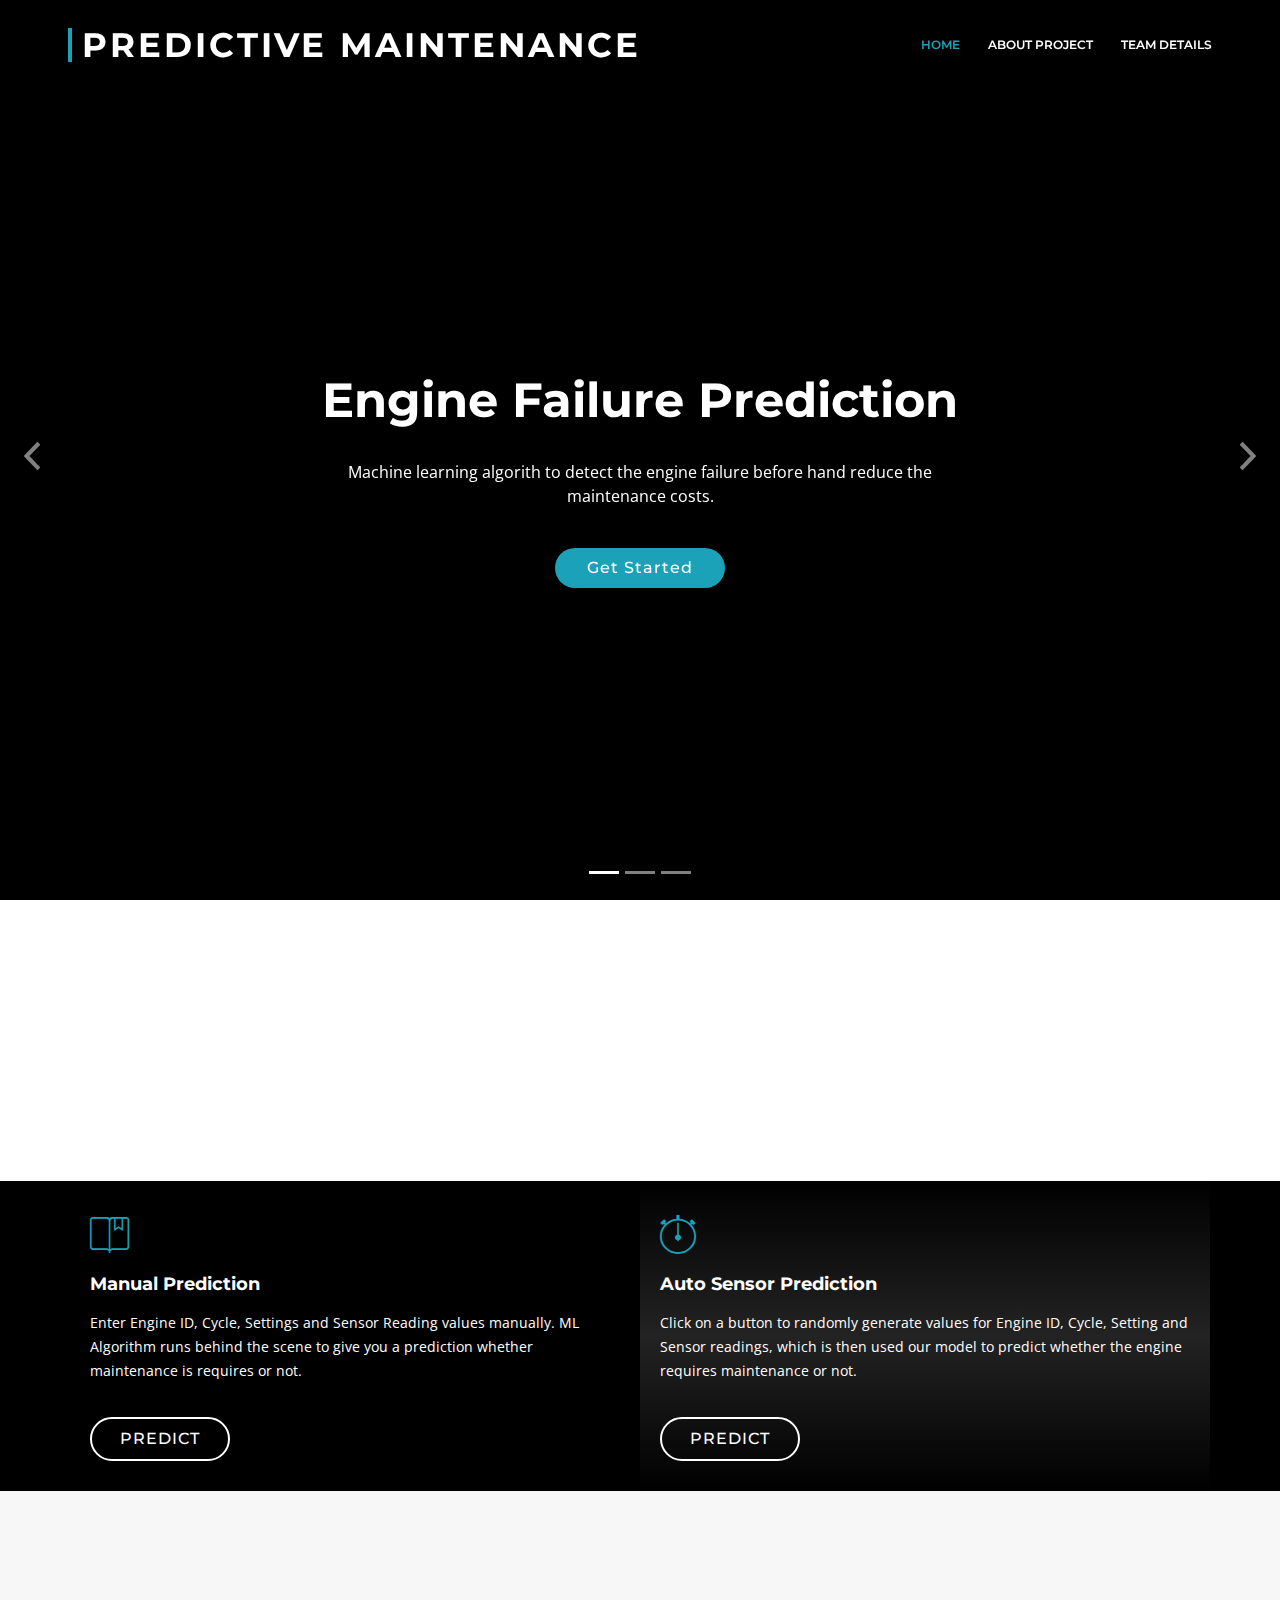
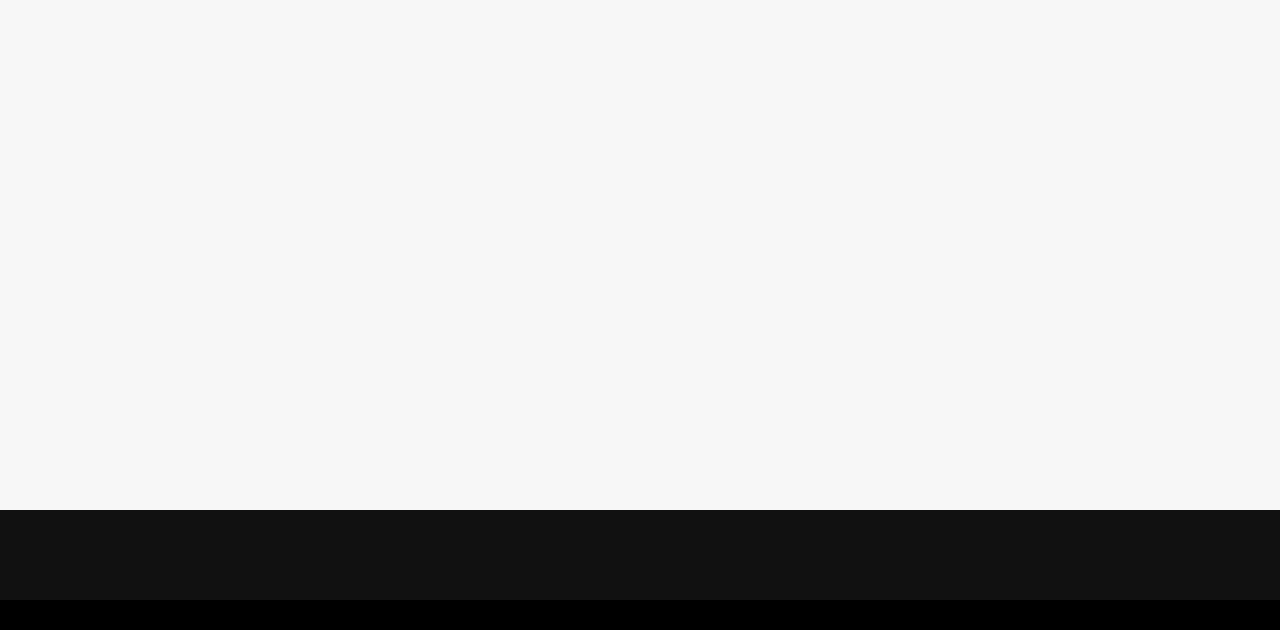
<file: Flask/index.html>
<!DOCTYPE html>
<html lang="en">

<head>
  <meta charset="utf-8">
  <meta content="width=device-width, initial-scale=1.0" name="viewport">

  <title>Engine Prediction</title>
  <meta content="" name="description">
  <meta content="" name="keywords">

  <!-- Favicons -->
  <link href="assets/img/favicon.png" rel="icon">
  <link href="assets/img/apple-touch-icon.png" rel="apple-touch-icon">

  <!-- Google Fonts -->
  <link href="https://fonts.googleapis.com/css?family=Open+Sans:300,300i,400,400i,700,700i|Montserrat:300,400,500,700" rel="stylesheet">

  <!-- Vendor CSS Files -->
  <link href="assets/vendor/bootstrap/css/bootstrap.min.css" rel="stylesheet">
  <link href="assets/vendor/icofont/icofont.min.css" rel="stylesheet">
  <link href="assets/vendor/font-awesome/css/font-awesome.min.css" rel="stylesheet">
  <link href="assets/vendor/ionicons/css/ionicons.min.css" rel="stylesheet">
  <link href="assets/vendor/animate.css/animate.min.css" rel="stylesheet">
  <link href="assets/vendor/venobox/venobox.css" rel="stylesheet">
  <link href="assets/vendor/owl.carousel/assets/owl.carousel.min.css" rel="stylesheet">
  <link href="assets/vendor/aos/aos.css" rel="stylesheet">

  <!-- Template Main CSS File -->
  <link href="assets/css/style.css" rel="stylesheet">

  <!-- =======================================================
  * Template Name: BizPage - v3.1.0
  * Template URL: https://bootstrapmade.com/bizpage-bootstrap-business-template/
  * Author: BootstrapMade.com
  * License: https://bootstrapmade.com/license/
  ======================================================== -->
</head>

<body>

  <!-- ======= Header ======= -->
  <header id="header" class="fixed-top header-transparent">
    <div class="container-fluid">

      <div class="row justify-content-center">
        <div class="col-xl-11 d-flex align-items-center">
          <h1 class="logo mr-auto"><a href="index.html">PREDICTIVE MAINTENANCE</a></h1>
          <!-- Uncomment below if you prefer to use an image logo -->
          <!-- <a href="index.html" class="logo mr-auto"><img src="assets/img/logo.png" alt="" class="img-fluid"></a>-->

          <nav class="nav-menu d-none d-lg-block">
            <ul>
              <li class="active"><a href="index.html">Home</a></li>
              <li><a href="#about">About Project</a></li>
              <li><a href="#contact">Team Details</a></li>

            </ul>
          </nav><!-- .nav-menu -->
        </div>
      </div>

    </div>
  </header><!-- End Header -->

  <!-- ======= Intro Section ======= -->
  <section id="intro">
    <div class="intro-container">
      <div id="introCarousel" class="carousel  slide carousel-fade" data-ride="carousel">

        <ol class="carousel-indicators"></ol>

        <div class="carousel-inner" role="listbox">

          <div class="carousel-item active" style="background-image: url('https://i.pinimg.com/originals/15/d3/34/15d334d574ef0475935be6ed25c0eee6.jpg')">
            <div class="carousel-container">
              <div class="container">
                <h2 class="animate__animated animate__fadeInDown">Engine Failure Prediction</h2>
                <p class="animate__animated animate__fadeInUp">Machine learning algorith to detect the engine failure before hand reduce the maintenance costs.</p>
                <a href="#featured-services" class="btn-get-started scrollto animate__animated animate__fadeInUp">Get Started</a>
              </div>
            </div>
          </div>

          <div class="carousel-item" style="background-image: url('https://wallpaperaccess.com/full/1426870.png')">
            <div class="carousel-container">
              <div class="container">
                <h2 class="animate__animated animate__fadeInDown">Machine Learning Model</h2>
                <p class="animate__animated animate__fadeInUp">Machine Learning algorithms are used in order to predict the Engine Failure take early steps for prevention of complete failure.</p>
                <a href="#featured-services" class="btn-get-started scrollto animate__animated animate__fadeInUp">Get Started</a>
              </div>
            </div>
          </div>

          <div class="carousel-item" style="background-image: url('https://images.unsplash.com/photo-1485796826113-174aa68fd81b?ixid=MnwxMjA3fDB8MHxzZWFyY2h8Mnx8bWFjaGluZSUyMGxlYXJuaW5nfGVufDB8fDB8fA%3D%3D&ixlib=rb-1.2.1&w=1000&q=80')">
            <div class="carousel-container">
              <div class="container">
                <h2 class="animate__animated animate__fadeInDown">Sensing the engine conditions</h2>
                <p class="animate__animated animate__fadeInUp">Various sensors are used for capturing the data from the engine along with the expert knowledge for predictions.</p>
                <a href="#featured-services" class="btn-get-started scrollto animate__animated animate__fadeInUp">Get Started</a>
              </div>
            </div>
          </div>

          
        </div>

        <a class="carousel-control-prev" href="#introCarousel" role="button" data-slide="prev">
          <span class="carousel-control-prev-icon ion-chevron-left" aria-hidden="true"></span>
          <span class="sr-only">Previous</span>
        </a>

        <a class="carousel-control-next" href="#introCarousel" role="button" data-slide="next">
          <span class="carousel-control-next-icon ion-chevron-right" aria-hidden="true"></span>
          <span class="sr-only">Next</span>
        </a>

      </div>
    </div>
  </section><!-- End Intro Section -->

  <main id="main">

    

    <!-- ======= About Us Section ======= -->
    <section id="about">
      <div class="container" data-aos="fade-up">

        <header class="section-header">
          <h3>What is PREDICTIVE MAINTENANCE</h3>
          <p>Predictive maintenance refers to the use of data-driven, proactive maintenance methods that are designed to analyze the 
            condition of equipment and help predict when maintenance should be performed.</p>
        </header>

      </div>
    </section><!-- End About Us Section -->

<!-- ======= Featured Services Section Section ======= -->
    <section id="featured-services">
      <div class="container">
        <div class="row">

          <div class="col-lg-6 box">
            <i class="ion-ios-bookmarks-outline"></i>
            <h4 class="title"><a href="#intro"><b>Manual Prediction</b></a></h4>
            <p class="description">Enter Engine ID, Cycle, Settings and Sensor Reading values manually. ML Algorithm runs behind the scene to give you
              a prediction whether maintenance is requires or not. </p><br>
			<a class="cta-btn" href="http://localhost:5000/m_predict">Predict</a>
          </div>

          <div class="col-lg-6 box box-bg">
            <i class="ion-ios-stopwatch-outline"></i>
            <h4 class="title"><a href="#intro"><b>Auto Sensor Prediction</b></a></h4>
            <p class="description">Click on a button to randomly generate values for Engine ID, Cycle, Setting and Sensor readings, which is then used
              our model to predict whether the engine requires maintenance or not.
            </p><br>
			<a class="cta-btn" href="http://localhost:5000/s_predict">Predict</a>
          </div>

          

        </div>
      </div>
    </section><!-- End Featured Services Section -->
 


   
    <!-- ======= Contact Section ======= -->
    <section id="contact" class="section-bg">
      <div class="container" data-aos="fade-up">

        <div class="section-header">
          <h3>OUR TEAM</h3>

        </div>

        <div class="row contact-info">

          <div class="col-md-4">
            <div class="contact-email">
              <i class="ion-ios-person-outline"></i>
              <h3>Chandru S</h3>
              <p>Contact Number: +91 97418 95695</p>
            </div>
          </div>

          <div class="col-md-4">
            <div class="contact-email">
              <i class="ion-ios-person-outline"></i>
              <h3>Priyanshu Prasad</h3>
              <p>Contact Number: +91 91066 46541</p>
            </div>
          </div>


          <div class="col-md-4">
            <div class="contact-email">
              <i class="ion-ios-person-outline"></i>
              <h3>Saksham Rathi</h3>
              <p>Contact Number : +91 86520 74510</p>
            </div>
          </div>

          <div class="col-md-4">
            <div class="contact-email">
              <i class="ion-ios-person-outline"></i>
              <h3>Priyanshu Bhattacharya</h3>
              <p>Contact Number : +91 773839 35331</p>
            </div>
          </div>

        </div>

        

      </div>
    </section><!-- End Contact Section -->

  </main><!-- End #main -->

  <!-- ======= Footer ======= -->
  <footer id="footer">
    <div class="footer-top">
     

            
    </div>
  </footer><!-- End Footer -->

  <a href="#" class="back-to-top"><i class="fa fa-chevron-up"></i></a>
  <!-- Uncomment below i you want to use a preloader -->
  <!-- <div id="preloader"></div> -->

  <!-- Vendor JS Files -->
  <script src="assets/vendor/jquery/jquery.min.js"></script>
  <script src="assets/vendor/bootstrap/js/bootstrap.bundle.min.js"></script>
  <script src="assets/vendor/jquery.easing/jquery.easing.min.js"></script>
  <script src="assets/vendor/php-email-form/validate.js"></script>
  <script src="assets/vendor/waypoints/jquery.waypoints.min.js"></script>
  <script src="assets/vendor/counterup/counterup.min.js"></script>
  <script src="assets/vendor/isotope-layout/isotope.pkgd.min.js"></script>
  <script src="assets/vendor/venobox/venobox.min.js"></script>
  <script src="assets/vendor/owl.carousel/owl.carousel.min.js"></script>
  <script src="assets/vendor/aos/aos.js"></script>

  <!-- Template Main JS File -->
  <script src="assets/js/main.js"></script>

</body>

</html>
</file>
<file: Flask/assets/vendor/venobox/venobox.css>
/* ------ venobox.css --------*/
.vbox-overlay *, .vbox-overlay *:before, .vbox-overlay *:after{
    -webkit-backface-visibility: hidden;
    -webkit-box-sizing:border-box;
    -moz-box-sizing:border-box;
    box-sizing:border-box;
}
.vbox-overlay * { 
    -webkit-backface-visibility: visible;
    backface-visibility: visible;
}
.vbox-overlay{
    display: -webkit-flex;
    display: flex;
    -webkit-flex-direction: column;
    flex-direction: column;
    -webkit-justify-content: center;
    justify-content: center;
    -webkit-align-items: center;
    align-items: center;
    position: fixed;
    left: 0;
    top: 0;
    bottom: 0;
    right: 0;
    z-index: 999999;
}

/* ----- navigation ----- */
.vbox-title{
    width: 100%;
    height: 40px;
    float: left;
    text-align: center;
    line-height: 28px;
    font-size: 12px;
    padding: 6px 50px;
    overflow: hidden;
    position: fixed;
    display: none;
    left: 0;
    z-index: 89;
}
.vbox-close{
    cursor: pointer;
    position: fixed;
    top: -1px;
    right: 0;
    width: 50px;
    height: 40px;
    padding: 6px;
    display: block;
    background-position:10px center;
    overflow: hidden;
    font-size: 24px;
    line-height: 1;
    text-align: center;
    z-index: 99;
}
.vbox-left{
    cursor: pointer;
    position: fixed;
    left: 0;
    height: 40px;
    overflow: hidden;
    line-height: 28px;
    font-size: 12px;
    z-index: 99;
    display: flex;
    align-items:center;
}
.vbox-num{
    display: inline-block;
    margin: 6px 0 6px 15px;
}
/* ----- Social share ----- */
.vbox-share{
    line-height: 28px;
    font-size: 12px;
    overflow: hidden;
    position: fixed;
    left: 0;
    z-index: 98;
    display: flex;
    align-items:center;
    justify-content: center;
    width: 100%;
    text-align: center;
}
.vbox-share svg{
    max-height: 28px;
    width: 28px;
    z-index: 10;
    margin-left: 12px;
    margin-top: 6px;
    margin-bottom: 6px;
    vertical-align: middle;
}


/* ----- navigation ARROWS ----- */
.vbox-next, .vbox-prev{
    position: fixed;
    top: 50%;
    margin-top: -15px;
    overflow: hidden;
    cursor: pointer;
    display: block;
    width: 45px;
    height: 45px;
    z-index: 99;
}
.vbox-next span, .vbox-prev span{
    position: relative;
    width: 20px;
    height: 20px;
    border: 2px solid transparent;
    border-top-color: #B6B6B6;
    border-right-color: #B6B6B6;
    text-indent: -100px;
    position: absolute;
    top: 8px;
    display: block;
}
.vbox-prev{
    left: 15px;
}
.vbox-next{
    right: 15px;
}
.vbox-prev span{
    left: 10px;
    -ms-transform: rotate(-135deg);
    -webkit-transform: rotate(-135deg);
    transform: rotate(-135deg);
}
.vbox-next span{
    -ms-transform: rotate(45deg);
    -webkit-transform: rotate(45deg);
    transform: rotate(45deg);
    right: 10px;
}
/* ------- inline window ------ */
.vbox-inline{
    width: 420px;
    height: 315px;
    height: 70vh;
    padding: 10px;
    background: #fff;
    margin: 0 auto;
    overflow: auto;
    text-align: left;
}
/* ------- Video & iFrames window ------ */
.venoframe{
    max-width: 100%;
    width: 100%;
    border: none;
    width: 100%;
    height: 260px;
    height: 70vh;
}
.venoframe.vbvid{
    height: 260px;
}
@media (min-width: 768px) {
    .venoframe, .vbox-inline{
        width: 90%;
        height: 360px;
        height: 70vh;
    }
    .venoframe.vbvid{
        width: 640px;
        height: 360px;
    }
}
@media (min-width: 992px) {
    .venoframe, .vbox-inline{
        max-width: 1200px;
        width: 80%;
        height: 540px;
        height: 70vh;
    }
    .venoframe.vbvid{
        width: 960px;
        height: 540px;
    }
}
/* 
Please do NOT edit this part! 
or at least read this note: http://i.imgur.com/7C0ws9e.gif
*/
.vbox-open{
    overflow: hidden;
}
.vbox-container{
    position: absolute;
    left: 0;
    right: 0;
    top: 0;
    bottom: 0;
    overflow-x: hidden;
    overflow-y: scroll;
    overflow-scrolling: touch;
    -webkit-overflow-scrolling: touch;
    z-index: 20;
    max-height: 100%;

}

.vbox-content{
    text-align: center;
    float: left;
    width: 100%;
    position: relative;
    overflow: hidden;
    padding: 20px 4%;
}
.vbox-container img{
    max-width: 100%;
    height: auto;
}
.vbox-figlio{
    box-shadow: 0 0 12px rgba(0,0,0,0.19), 0 6px 6px rgba(0,0,0,0.23);
    max-width: 100%;
    text-align: initial;
}
img.vbox-figlio{
    -webkit-user-select: none;
-khtml-user-select: none;
-moz-user-select: none;
-o-user-select: none;
user-select: none;
}
.vbox-content.swipe-left{
    margin-left: -200px !important;
}
.vbox-content.swipe-right{
    margin-left: 200px !important;
}
.vbox-animated{
    webkit-transition: margin 300ms ease-out;
    transition: margin 300ms ease-out;
}

/* ---------- preloader ----------
 * SPINKIT 
 * http://tobiasahlin.com/spinkit/
-------------------------------- */
.sk-double-bounce,.sk-rotating-plane{width:40px;height:40px;margin:40px auto}.sk-rotating-plane{background-color:#333;-webkit-animation:sk-rotatePlane 1.2s infinite ease-in-out;animation:sk-rotatePlane 1.2s infinite ease-in-out}@-webkit-keyframes sk-rotatePlane{0%{-webkit-transform:perspective(120px) rotateX(0) rotateY(0);transform:perspective(120px) rotateX(0) rotateY(0)}50%{-webkit-transform:perspective(120px) rotateX(-180.1deg) rotateY(0);transform:perspective(120px) rotateX(-180.1deg) rotateY(0)}100%{-webkit-transform:perspective(120px) rotateX(-180deg) rotateY(-179.9deg);transform:perspective(120px) rotateX(-180deg) rotateY(-179.9deg)}}@keyframes sk-rotatePlane{0%{-webkit-transform:perspective(120px) rotateX(0) rotateY(0);transform:perspective(120px) rotateX(0) rotateY(0)}50%{-webkit-transform:perspective(120px) rotateX(-180.1deg) rotateY(0);transform:perspective(120px) rotateX(-180.1deg) rotateY(0)}100%{-webkit-transform:perspective(120px) rotateX(-180deg) rotateY(-179.9deg);transform:perspective(120px) rotateX(-180deg) rotateY(-179.9deg)}}.sk-double-bounce{position:relative}.sk-double-bounce .sk-child{width:100%;height:100%;border-radius:50%;background-color:#333;opacity:.6;position:absolute;top:0;left:0;-webkit-animation:sk-doubleBounce 2s infinite ease-in-out;animation:sk-doubleBounce 2s infinite ease-in-out}.sk-chasing-dots .sk-child,.sk-spinner-pulse,.sk-three-bounce .sk-child{background-color:#333;border-radius:100%}.sk-double-bounce .sk-double-bounce2{-webkit-animation-delay:-1s;animation-delay:-1s}@-webkit-keyframes sk-doubleBounce{0%,100%{-webkit-transform:scale(0);transform:scale(0)}50%{-webkit-transform:scale(1);transform:scale(1)}}@keyframes sk-doubleBounce{0%,100%{-webkit-transform:scale(0);transform:scale(0)}50%{-webkit-transform:scale(1);transform:scale(1)}}.sk-wave{margin:40px auto;width:50px;height:40px;text-align:center;font-size:10px}.sk-wave .sk-rect{background-color:#333;height:100%;width:6px;display:inline-block;-webkit-animation:sk-waveStretchDelay 1.2s infinite ease-in-out;animation:sk-waveStretchDelay 1.2s infinite ease-in-out}.sk-wave .sk-rect1{-webkit-animation-delay:-1.2s;animation-delay:-1.2s}.sk-wave .sk-rect2{-webkit-animation-delay:-1.1s;animation-delay:-1.1s}.sk-wave .sk-rect3{-webkit-animation-delay:-1s;animation-delay:-1s}.sk-wave .sk-rect4{-webkit-animation-delay:-.9s;animation-delay:-.9s}.sk-wave .sk-rect5{-webkit-animation-delay:-.8s;animation-delay:-.8s}@-webkit-keyframes sk-waveStretchDelay{0%,100%,40%{-webkit-transform:scaleY(.4);transform:scaleY(.4)}20%{-webkit-transform:scaleY(1);transform:scaleY(1)}}@keyframes sk-waveStretchDelay{0%,100%,40%{-webkit-transform:scaleY(.4);transform:scaleY(.4)}20%{-webkit-transform:scaleY(1);transform:scaleY(1)}}.sk-wandering-cubes{margin:40px auto;width:40px;height:40px;position:relative}.sk-wandering-cubes .sk-cube{background-color:#333;width:10px;height:10px;position:absolute;top:0;left:0;-webkit-animation:sk-wanderingCube 1.8s ease-in-out -1.8s infinite both;animation:sk-wanderingCube 1.8s ease-in-out -1.8s infinite both}.sk-chasing-dots,.sk-spinner-pulse{width:40px;height:40px;margin:40px auto}.sk-wandering-cubes .sk-cube2{-webkit-animation-delay:-.9s;animation-delay:-.9s}@-webkit-keyframes sk-wanderingCube{0%{-webkit-transform:rotate(0);transform:rotate(0)}25%{-webkit-transform:translateX(30px) rotate(-90deg) scale(.5);transform:translateX(30px) rotate(-90deg) scale(.5)}50%{-webkit-transform:translateX(30px) translateY(30px) rotate(-179deg);transform:translateX(30px) translateY(30px) rotate(-179deg)}50.1%{-webkit-transform:translateX(30px) translateY(30px) rotate(-180deg);transform:translateX(30px) translateY(30px) rotate(-180deg)}75%{-webkit-transform:translateX(0) translateY(30px) rotate(-270deg) scale(.5);transform:translateX(0) translateY(30px) rotate(-270deg) scale(.5)}100%{-webkit-transform:rotate(-360deg);transform:rotate(-360deg)}}@keyframes sk-wanderingCube{0%{-webkit-transform:rotate(0);transform:rotate(0)}25%{-webkit-transform:translateX(30px) rotate(-90deg) scale(.5);transform:translateX(30px) rotate(-90deg) scale(.5)}50%{-webkit-transform:translateX(30px) translateY(30px) rotate(-179deg);transform:translateX(30px) translateY(30px) rotate(-179deg)}50.1%{-webkit-transform:translateX(30px) translateY(30px) rotate(-180deg);transform:translateX(30px) translateY(30px) rotate(-180deg)}75%{-webkit-transform:translateX(0) translateY(30px) rotate(-270deg) scale(.5);transform:translateX(0) translateY(30px) rotate(-270deg) scale(.5)}100%{-webkit-transform:rotate(-360deg);transform:rotate(-360deg)}}.sk-spinner-pulse{-webkit-animation:sk-pulseScaleOut 1s infinite ease-in-out;animation:sk-pulseScaleOut 1s infinite ease-in-out}@-webkit-keyframes sk-pulseScaleOut{0%{-webkit-transform:scale(0);transform:scale(0)}100%{-webkit-transform:scale(1);transform:scale(1);opacity:0}}@keyframes sk-pulseScaleOut{0%{-webkit-transform:scale(0);transform:scale(0)}100%{-webkit-transform:scale(1);transform:scale(1);opacity:0}}.sk-chasing-dots{position:relative;text-align:center;-webkit-animation:sk-chasingDotsRotate 2s infinite linear;animation:sk-chasingDotsRotate 2s infinite linear}.sk-chasing-dots .sk-child{width:60%;height:60%;display:inline-block;position:absolute;top:0;-webkit-animation:sk-chasingDotsBounce 2s infinite ease-in-out;animation:sk-chasingDotsBounce 2s infinite ease-in-out}.sk-chasing-dots .sk-dot2{top:auto;bottom:0;-webkit-animation-delay:-1s;animation-delay:-1s}@-webkit-keyframes sk-chasingDotsRotate{100%{-webkit-transform:rotate(360deg);transform:rotate(360deg)}}@keyframes sk-chasingDotsRotate{100%{-webkit-transform:rotate(360deg);transform:rotate(360deg)}}@-webkit-keyframes sk-chasingDotsBounce{0%,100%{-webkit-transform:scale(0);transform:scale(0)}50%{-webkit-transform:scale(1);transform:scale(1)}}@keyframes sk-chasingDotsBounce{0%,100%{-webkit-transform:scale(0);transform:scale(0)}50%{-webkit-transform:scale(1);transform:scale(1)}}.sk-three-bounce{margin:40px auto;width:80px;text-align:center}.sk-three-bounce .sk-child{width:20px;height:20px;display:inline-block;-webkit-animation:sk-three-bounce 1.4s ease-in-out 0s infinite both;animation:sk-three-bounce 1.4s ease-in-out 0s infinite both}.sk-circle .sk-child:before,.sk-fading-circle .sk-circle:before{display:block;border-radius:100%;content:'';background-color:#333}.sk-three-bounce .sk-bounce1{-webkit-animation-delay:-.32s;animation-delay:-.32s}.sk-three-bounce .sk-bounce2{-webkit-animation-delay:-.16s;animation-delay:-.16s}@-webkit-keyframes sk-three-bounce{0%,100%,80%{-webkit-transform:scale(0);transform:scale(0)}40%{-webkit-transform:scale(1);transform:scale(1)}}@keyframes sk-three-bounce{0%,100%,80%{-webkit-transform:scale(0);transform:scale(0)}40%{-webkit-transform:scale(1);transform:scale(1)}}.sk-circle{margin:40px auto;width:40px;height:40px;position:relative}.sk-circle .sk-child{width:100%;height:100%;position:absolute;left:0;top:0}.sk-circle .sk-child:before{margin:0 auto;width:15%;height:15%;-webkit-animation:sk-circleBounceDelay 1.2s infinite ease-in-out both;animation:sk-circleBounceDelay 1.2s infinite ease-in-out both}.sk-circle .sk-circle2{-webkit-transform:rotate(30deg);-ms-transform:rotate(30deg);transform:rotate(30deg)}.sk-circle .sk-circle3{-webkit-transform:rotate(60deg);-ms-transform:rotate(60deg);transform:rotate(60deg)}.sk-circle .sk-circle4{-webkit-transform:rotate(90deg);-ms-transform:rotate(90deg);transform:rotate(90deg)}.sk-circle .sk-circle5{-webkit-transform:rotate(120deg);-ms-transform:rotate(120deg);transform:rotate(120deg)}.sk-circle .sk-circle6{-webkit-transform:rotate(150deg);-ms-transform:rotate(150deg);transform:rotate(150deg)}.sk-circle .sk-circle7{-webkit-transform:rotate(180deg);-ms-transform:rotate(180deg);transform:rotate(180deg)}.sk-circle .sk-circle8{-webkit-transform:rotate(210deg);-ms-transform:rotate(210deg);transform:rotate(210deg)}.sk-circle .sk-circle9{-webkit-transform:rotate(240deg);-ms-transform:rotate(240deg);transform:rotate(240deg)}.sk-circle .sk-circle10{-webkit-transform:rotate(270deg);-ms-transform:rotate(270deg);transform:rotate(270deg)}.sk-circle .sk-circle11{-webkit-transform:rotate(300deg);-ms-transform:rotate(300deg);transform:rotate(300deg)}.sk-circle .sk-circle12{-webkit-transform:rotate(330deg);-ms-transform:rotate(330deg);transform:rotate(330deg)}.sk-circle .sk-circle2:before{-webkit-animation-delay:-1.1s;animation-delay:-1.1s}.sk-circle .sk-circle3:before{-webkit-animation-delay:-1s;animation-delay:-1s}.sk-circle .sk-circle4:before{-webkit-animation-delay:-.9s;animation-delay:-.9s}.sk-circle .sk-circle5:before{-webkit-animation-delay:-.8s;animation-delay:-.8s}.sk-circle .sk-circle6:before{-webkit-animation-delay:-.7s;animation-delay:-.7s}.sk-circle .sk-circle7:before{-webkit-animation-delay:-.6s;animation-delay:-.6s}.sk-circle .sk-circle8:before{-webkit-animation-delay:-.5s;animation-delay:-.5s}.sk-circle .sk-circle9:before{-webkit-animation-delay:-.4s;animation-delay:-.4s}.sk-circle .sk-circle10:before{-webkit-animation-delay:-.3s;animation-delay:-.3s}.sk-circle .sk-circle11:before{-webkit-animation-delay:-.2s;animation-delay:-.2s}.sk-circle .sk-circle12:before{-webkit-animation-delay:-.1s;animation-delay:-.1s}@-webkit-keyframes sk-circleBounceDelay{0%,100%,80%{-webkit-transform:scale(0);transform:scale(0)}40%{-webkit-transform:scale(1);transform:scale(1)}}@keyframes sk-circleBounceDelay{0%,100%,80%{-webkit-transform:scale(0);transform:scale(0)}40%{-webkit-transform:scale(1);transform:scale(1)}}.sk-cube-grid{width:40px;height:40px;margin:40px auto}.sk-cube-grid .sk-cube{width:33.33%;height:33.33%;background-color:#333;float:left;-webkit-animation:sk-cubeGridScaleDelay 1.3s infinite ease-in-out;animation:sk-cubeGridScaleDelay 1.3s infinite ease-in-out}.sk-cube-grid .sk-cube1{-webkit-animation-delay:.2s;animation-delay:.2s}.sk-cube-grid .sk-cube2{-webkit-animation-delay:.3s;animation-delay:.3s}.sk-cube-grid .sk-cube3{-webkit-animation-delay:.4s;animation-delay:.4s}.sk-cube-grid .sk-cube4{-webkit-animation-delay:.1s;animation-delay:.1s}.sk-cube-grid .sk-cube5{-webkit-animation-delay:.2s;animation-delay:.2s}.sk-cube-grid .sk-cube6{-webkit-animation-delay:.3s;animation-delay:.3s}.sk-cube-grid .sk-cube7{-webkit-animation-delay:0ms;animation-delay:0ms}.sk-cube-grid .sk-cube8{-webkit-animation-delay:.1s;animation-delay:.1s}.sk-cube-grid .sk-cube9{-webkit-animation-delay:.2s;animation-delay:.2s}@-webkit-keyframes sk-cubeGridScaleDelay{0%,100%,70%{-webkit-transform:scale3D(1,1,1);transform:scale3D(1,1,1)}35%{-webkit-transform:scale3D(0,0,1);transform:scale3D(0,0,1)}}@keyframes sk-cubeGridScaleDelay{0%,100%,70%{-webkit-transform:scale3D(1,1,1);transform:scale3D(1,1,1)}35%{-webkit-transform:scale3D(0,0,1);transform:scale3D(0,0,1)}}.sk-fading-circle{margin:40px auto;width:40px;height:40px;position:relative}.sk-fading-circle .sk-circle{width:100%;height:100%;position:absolute;left:0;top:0}.sk-fading-circle .sk-circle:before{margin:0 auto;width:15%;height:15%;-webkit-animation:sk-circleFadeDelay 1.2s infinite ease-in-out both;animation:sk-circleFadeDelay 1.2s infinite ease-in-out both}.sk-fading-circle .sk-circle2{-webkit-transform:rotate(30deg);-ms-transform:rotate(30deg);transform:rotate(30deg)}.sk-fading-circle .sk-circle3{-webkit-transform:rotate(60deg);-ms-transform:rotate(60deg);transform:rotate(60deg)}.sk-fading-circle .sk-circle4{-webkit-transform:rotate(90deg);-ms-transform:rotate(90deg);transform:rotate(90deg)}.sk-fading-circle .sk-circle5{-webkit-transform:rotate(120deg);-ms-transform:rotate(120deg);transform:rotate(120deg)}.sk-fading-circle .sk-circle6{-webkit-transform:rotate(150deg);-ms-transform:rotate(150deg);transform:rotate(150deg)}.sk-fading-circle .sk-circle7{-webkit-transform:rotate(180deg);-ms-transform:rotate(180deg);transform:rotate(180deg)}.sk-fading-circle .sk-circle8{-webkit-transform:rotate(210deg);-ms-transform:rotate(210deg);transform:rotate(210deg)}.sk-fading-circle .sk-circle9{-webkit-transform:rotate(240deg);-ms-transform:rotate(240deg);transform:rotate(240deg)}.sk-fading-circle .sk-circle10{-webkit-transform:rotate(270deg);-ms-transform:rotate(270deg);transform:rotate(270deg)}.sk-fading-circle .sk-circle11{-webkit-transform:rotate(300deg);-ms-transform:rotate(300deg);transform:rotate(300deg)}.sk-fading-circle .sk-circle12{-webkit-transform:rotate(330deg);-ms-transform:rotate(330deg);transform:rotate(330deg)}.sk-fading-circle .sk-circle2:before{-webkit-animation-delay:-1.1s;animation-delay:-1.1s}.sk-fading-circle .sk-circle3:before{-webkit-animation-delay:-1s;animation-delay:-1s}.sk-fading-circle .sk-circle4:before{-webkit-animation-delay:-.9s;animation-delay:-.9s}.sk-fading-circle .sk-circle5:before{-webkit-animation-delay:-.8s;animation-delay:-.8s}.sk-fading-circle .sk-circle6:before{-webkit-animation-delay:-.7s;animation-delay:-.7s}.sk-fading-circle .sk-circle7:before{-webkit-animation-delay:-.6s;animation-delay:-.6s}.sk-fading-circle .sk-circle8:before{-webkit-animation-delay:-.5s;animation-delay:-.5s}.sk-fading-circle .sk-circle9:before{-webkit-animation-delay:-.4s;animation-delay:-.4s}.sk-fading-circle .sk-circle10:before{-webkit-animation-delay:-.3s;animation-delay:-.3s}.sk-fading-circle .sk-circle11:before{-webkit-animation-delay:-.2s;animation-delay:-.2s}.sk-fading-circle .sk-circle12:before{-webkit-animation-delay:-.1s;animation-delay:-.1s}@-webkit-keyframes sk-circleFadeDelay{0%,100%,39%{opacity:0}40%{opacity:1}}@keyframes sk-circleFadeDelay{0%,100%,39%{opacity:0}40%{opacity:1}}.sk-folding-cube{margin:40px auto;width:40px;height:40px;position:relative;-webkit-transform:rotateZ(45deg);transform:rotateZ(45deg)}.sk-folding-cube .sk-cube{float:left;width:50%;height:50%;position:relative;-webkit-transform:scale(1.1);-ms-transform:scale(1.1);transform:scale(1.1)}.sk-folding-cube .sk-cube:before{content:'';position:absolute;top:0;left:0;width:100%;height:100%;background-color:#333;-webkit-animation:sk-foldCubeAngle 2.4s infinite linear both;animation:sk-foldCubeAngle 2.4s infinite linear both;-webkit-transform-origin:100% 100%;-ms-transform-origin:100% 100%;transform-origin:100% 100%}.sk-folding-cube .sk-cube2{-webkit-transform:scale(1.1) rotateZ(90deg);transform:scale(1.1) rotateZ(90deg)}.sk-folding-cube .sk-cube3{-webkit-transform:scale(1.1) rotateZ(180deg);transform:scale(1.1) rotateZ(180deg)}.sk-folding-cube .sk-cube4{-webkit-transform:scale(1.1) rotateZ(270deg);transform:scale(1.1) rotateZ(270deg)}.sk-folding-cube .sk-cube2:before{-webkit-animation-delay:.3s;animation-delay:.3s}.sk-folding-cube .sk-cube3:before{-webkit-animation-delay:.6s;animation-delay:.6s}.sk-folding-cube .sk-cube4:before{-webkit-animation-delay:.9s;animation-delay:.9s}@-webkit-keyframes sk-foldCubeAngle{0%,10%{-webkit-transform:perspective(140px) rotateX(-180deg);transform:perspective(140px) rotateX(-180deg);opacity:0}25%,75%{-webkit-transform:perspective(140px) rotateX(0);transform:perspective(140px) rotateX(0);opacity:1}100%,90%{-webkit-transform:perspective(140px) rotateY(180deg);transform:perspective(140px) rotateY(180deg);opacity:0}}@keyframes sk-foldCubeAngle{0%,10%{-webkit-transform:perspective(140px) rotateX(-180deg);transform:perspective(140px) rotateX(-180deg);opacity:0}25%,75%{-webkit-transform:perspective(140px) rotateX(0);transform:perspective(140px) rotateX(0);opacity:1}100%,90%{-webkit-transform:perspective(140px) rotateY(180deg);transform:perspective(140px) rotateY(180deg);opacity:0}}
</file>
<file: Flask/assets/css/style.css>
/**
* Template Name: BizPage - v3.1.0
* Template URL: https://bootstrapmade.com/bizpage-bootstrap-business-template/
* Author: BootstrapMade.com
* License: https://bootstrapmade.com/license/
*/

/*--------------------------------------------------------------
# General
--------------------------------------------------------------*/
body {
  background: #fff;
  color: #666666;
  font-family: "Open Sans", sans-serif;
}

a {
  color: #1ba1b8;
  transition: 0.5s;
}

a:hover, a:active, a:focus {
  color: #1ba1b8;
  outline: none;
  text-decoration: none;
}

p {
  padding: 0;
  margin: 0 0 30px 0;
}

h1, h2, h3, h4, h5, h6 {
  font-family: "Montserrat", sans-serif;
  font-weight: 400;
  margin: 0 0 20px 0;
  padding: 0;
}

/* Back to top button */
.back-to-top {
  position: fixed;
  display: none;
  background: #1ba1b8;
  color: #fff;
  width: 44px;
  height: 44px;
  text-align: center;
  line-height: 1;
  font-size: 16px;
  border-radius: 50%;
  right: 15px;
  bottom: 15px;
  transition: background 0.5s;
  z-index: 11;
}

.back-to-top i {
  padding-top: 12px;
  color: #fff;
}

@media (max-width: 768px) {
  .back-to-top {
    bottom: 15px;
  }
}

/* Prelaoder */
#preloader {
  position: fixed;
  top: 0;
  left: 0;
  right: 0;
  bottom: 0;
  z-index: 9999;
  overflow: hidden;
  background: #fff;
}

#preloader:before {
  content: "";
  position: fixed;
  top: calc(50% - 30px);
  left: calc(50% - 30px);
  border: 6px solid #f2f2f2;
  border-top: 6px solid #1ba1b8;
  border-radius: 50%;
  width: 60px;
  height: 60px;
  -webkit-animation: animate-preloader 1s linear infinite;
  animation: animate-preloader 1s linear infinite;
}

@-webkit-keyframes animate-preloader {
  0% {
    transform: rotate(0deg);
  }
  100% {
    transform: rotate(360deg);
  }
}

@keyframes animate-preloader {
  0% {
    transform: rotate(0deg);
  }
  100% {
    transform: rotate(360deg);
  }
}

/*--------------------------------------------------------------
# Header
--------------------------------------------------------------*/
#header {
  transition: all 0.5s;
  z-index: 997;
  padding: 26px 0;
  background: rgba(0, 0, 0, 0.9);
}

#header.header-transparent {
  background: transparent;
}

#header.header-scrolled {
  background: rgba(0, 0, 0, 0.9);
  padding: 18px 0;
}

#header .logo {
  font-size: 34px;
  margin: 0;
  padding: 0;
  line-height: 1;
  font-family: "Montserrat", sans-serif;
  font-weight: 700;
  letter-spacing: 3px;
  padding-left: 10px;
  border-left: 4px solid #1ba1b8;
}

#header .logo a {
  color: #fff;
}

#header .logo img {
  max-height: 40px;
}

@media (max-width: 992px) {
  #header .logo {
    font-size: 28px;
  }
}

/*--------------------------------------------------------------
# Navigation Menu
--------------------------------------------------------------*/
/* Desktop Navigation */
.nav-menu ul {
  margin: 0;
  padding: 0;
  list-style: none;
}

.nav-menu > ul {
  display: flex;
}

.nav-menu > ul > li {
  position: relative;
  white-space: nowrap;
  padding: 10px 0 10px 28px;
}

.nav-menu a {
  display: block;
  position: relative;
  color: #fff;
  transition: 0.3s;
  font-size: 12px;
  font-family: "Montserrat", sans-serif;
  text-transform: uppercase;
  font-weight: 600;
}

.nav-menu a:hover, .nav-menu .active > a, .nav-menu li:hover > a {
  color: #1ba1b8;
}

.nav-menu .drop-down ul {
  display: block;
  position: absolute;
  left: 14px;
  top: calc(100% + 30px);
  z-index: 99;
  opacity: 0;
  visibility: hidden;
  padding: 10px 0;
  background: #fff;
  box-shadow: 0px 0px 30px rgba(127, 137, 161, 0.25);
  transition: 0.3s;
}

.nav-menu .drop-down:hover > ul {
  opacity: 1;
  top: 100%;
  visibility: visible;
}

.nav-menu .drop-down li {
  min-width: 180px;
  position: relative;
}

.nav-menu .drop-down ul a {
  padding: 10px 20px;
  font-size: 13px;
  text-transform: none;
  color: #333333;
}

.nav-menu .drop-down ul a:hover, .nav-menu .drop-down ul .active > a, .nav-menu .drop-down ul li:hover > a {
  color: #1ba1b8;
}

.nav-menu .drop-down > a:after {
  content: "\ea99";
  font-family: IcoFont;
  padding-left: 5px;
}

.nav-menu .drop-down .drop-down ul {
  top: 0;
  left: calc(100% - 30px);
}

.nav-menu .drop-down .drop-down:hover > ul {
  opacity: 1;
  top: 0;
  left: 100%;
}

.nav-menu .drop-down .drop-down > a {
  padding-right: 35px;
}

.nav-menu .drop-down .drop-down > a:after {
  content: "\eaa0";
  font-family: IcoFont;
  position: absolute;
  right: 15px;
}

@media (max-width: 1366px) {
  .nav-menu .drop-down .drop-down ul {
    left: -90%;
  }
  .nav-menu .drop-down .drop-down:hover > ul {
    left: -100%;
  }
  .nav-menu .drop-down .drop-down > a:after {
    content: "\ea9d";
  }
}

/* Mobile Navigation */
.mobile-nav-toggle {
  position: fixed;
  right: 15px;
  top: 15px;
  z-index: 9998;
  border: 0;
  background: none;
  font-size: 24px;
  transition: all 0.4s;
  outline: none !important;
  line-height: 1;
  cursor: pointer;
  text-align: right;
}

.mobile-nav-toggle i {
  color: #fff;
}

.mobile-nav {
  position: fixed;
  top: 55px;
  right: 15px;
  bottom: 15px;
  left: 15px;
  z-index: 9999;
  overflow-y: auto;
  background: #fff;
  transition: ease-in-out 0.2s;
  opacity: 0;
  visibility: hidden;
  border-radius: 10px;
  padding: 10px 0;
}

.mobile-nav * {
  margin: 0;
  padding: 0;
  list-style: none;
}

.mobile-nav a {
  display: block;
  position: relative;
  color: #333333;
  padding: 10px 20px;
  font-weight: 500;
  outline: none;
}

.mobile-nav a:hover, .mobile-nav .active > a, .mobile-nav li:hover > a {
  color: #1ba1b8;
  text-decoration: none;
}

.mobile-nav .drop-down > a:after {
  content: "\ea99";
  font-family: IcoFont;
  padding-left: 10px;
  position: absolute;
  right: 15px;
}

.mobile-nav .active.drop-down > a:after {
  content: "\eaa1";
}

.mobile-nav .drop-down > a {
  padding-right: 35px;
}

.mobile-nav .drop-down ul {
  display: none;
  overflow: hidden;
}

.mobile-nav .drop-down li {
  padding-left: 20px;
}

.mobile-nav-overly {
  width: 100%;
  height: 100%;
  z-index: 9997;
  top: 0;
  left: 0;
  position: fixed;
  background: rgba(26, 26, 26, 0.6);
  overflow: hidden;
  display: none;
  transition: ease-in-out 0.2s;
}

.mobile-nav-active {
  overflow: hidden;
}

.mobile-nav-active .mobile-nav {
  opacity: 1;
  visibility: visible;
}

.mobile-nav-active .mobile-nav-toggle i {
  color: #fff;
}

/*--------------------------------------------------------------
# Intro Section
--------------------------------------------------------------*/
#intro {
  width: 100%;
  height: 100vh;
  background: #000;
  overflow: hidden;
  position: relative;
}

@media (max-height: 500px) {
  #intro {
    height: 150vh;
  }
}

#intro .carousel, #intro .carousel-inner, #intro .carousel-item, #intro .carousel-item::before {
  position: absolute;
  top: 0;
  right: 0;
  left: 0;
  bottom: 0;
}

#intro .carousel-item {
  background-size: cover;
  background-position: center;
  background-repeat: no-repeat;
}

#intro .carousel-item::before {
  content: '';
  background-color: rgba(0, 0, 0, 0.7);
}

#intro .carousel-container {
  display: flex;
  justify-content: center;
  align-items: center;
  position: absolute;
  bottom: 0;
  top: 70px;
  left: 50px;
  right: 50px;
}

#intro .container {
  text-align: center;
}

#intro h2 {
  color: #fff;
  margin-bottom: 30px;
  font-size: 48px;
  font-weight: 700;
}

@media (max-width: 768px) {
  #intro h2 {
    font-size: 28px;
  }
}

#intro p {
  width: 80%;
  margin: 0 auto 30px auto;
  color: #fff;
}

@media (min-width: 1024px) {
  #intro p {
    width: 60%;
  }
}

#intro .carousel-fade {
  overflow: hidden;
}

#intro .carousel-fade .carousel-inner .carousel-item {
  transition-property: opacity;
}

#intro .carousel-fade .carousel-inner .carousel-item,
#intro .carousel-fade .carousel-inner .active.carousel-item-left,
#intro .carousel-fade .carousel-inner .active.carousel-item-right {
  opacity: 0;
}

#intro .carousel-fade .carousel-inner .active,
#intro .carousel-fade .carousel-inner .carousel-item-next.carousel-item-left,
#intro .carousel-fade .carousel-inner .carousel-item-prev.carousel-item-right {
  opacity: 1;
  transition: 0.5s;
}

#intro .carousel-fade .carousel-inner .carousel-item-next,
#intro .carousel-fade .carousel-inner .carousel-item-prev,
#intro .carousel-fade .carousel-inner .active.carousel-item-left,
#intro .carousel-fade .carousel-inner .active.carousel-item-right {
  left: 0;
  transform: translate3d(0, 0, 0);
}

#intro .carousel-control-prev, #intro .carousel-control-next {
  width: 10%;
}

@media (min-width: 1024px) {
  #intro .carousel-control-prev, #intro .carousel-control-next {
    width: 5%;
  }
}

#intro .carousel-control-next-icon, #intro .carousel-control-prev-icon {
  background: none;
  font-size: 32px;
  line-height: 1;
}

#intro .carousel-indicators li {
  cursor: pointer;
}

#intro .btn-get-started {
  font-family: "Montserrat", sans-serif;
  font-weight: 500;
  font-size: 16px;
  letter-spacing: 1px;
  display: inline-block;
  padding: 8px 32px;
  border-radius: 50px;
  transition: 0.5s;
  margin: 10px;
  color: #fff;
  background: #1ba1b8;
}

#intro .btn-get-started:hover {
  background: #fff;
  color: #1ba1b8;
}

/*--------------------------------------------------------------
# Sections
--------------------------------------------------------------*/
section {
  overflow: hidden;
}

/* Sections Header
--------------------------------*/
.section-header h3 {
  font-size: 32px;
  color: #111;
  text-transform: uppercase;
  text-align: center;
  font-weight: 700;
  position: relative;
  padding-bottom: 15px;
}

.section-header h3::before {
  content: '';
  position: absolute;
  display: block;
  width: 120px;
  height: 1px;
  background: #ddd;
  bottom: 1px;
  left: calc(50% - 60px);
}

.section-header h3::after {
  content: '';
  position: absolute;
  display: block;
  width: 40px;
  height: 3px;
  background: #1ba1b8;
  bottom: 0;
  left: calc(50% - 20px);
}

.section-header p {
  text-align: center;
  padding-bottom: 30px;
  color: #333;
}

/* Section with background
--------------------------------*/
.section-bg {
  background: #f7f7f7;
}

/*--------------------------------------------------------------
# Breadcrumbs
--------------------------------------------------------------*/
.breadcrumbs {
  padding: 20px 0;
  background-color: #f7f7f7;
  min-height: 40px;
  margin-top: 90px;
}

@media (max-width: 992px) {
  .breadcrumbs {
    margin-top: 80px;
  }
}

.breadcrumbs h2 {
  font-size: 24px;
  margin-bottom: 0;
  font-weight: 400;
}

.breadcrumbs ol {
  display: flex;
  flex-wrap: wrap;
  list-style: none;
  padding: 0;
  margin: 0;
  font-size: 14px;
}

.breadcrumbs ol li + li {
  padding-left: 10px;
}

.breadcrumbs ol li + li::before {
  display: inline-block;
  padding-right: 10px;
  color: #6c757d;
  content: "/";
}

@media (max-width: 768px) {
  .breadcrumbs .d-flex {
    display: block !important;
  }
  .breadcrumbs ol {
    display: block;
  }
  .breadcrumbs ol li {
    display: inline-block;
  }
}

/* Featured Services Section
--------------------------------*/
#featured-services {
  background: #000;
}

#featured-services .box {
  padding: 30px 20px;
}

#featured-services .box-bg {
  background-image: linear-gradient(0deg, #000000 0%, #242323 50%, #000000 100%);
}

#featured-services i {
  color: #1ba1b8;
  font-size: 48px;
  display: inline-block;
  line-height: 1;
}

#featured-services h4 {
  font-weight: 400;
  margin: 15px 0;
  font-size: 18px;
}

#featured-services h4 a {
  color: #fff;
}

#featured-services h4 a:hover {
  color: #1ba1b8;
}

#featured-services p {
  font-size: 14px;
  line-height: 24px;
  color: #fff;
  margin-bottom: 0;
}
#featured-services .cta-btn {
  font-family: "Montserrat", sans-serif;
  text-transform: uppercase;
  font-weight: 500;
  font-size: 16px;
  letter-spacing: 1px;
  display: inline-block;
  padding: 8px 28px;
  border-radius: 25px;
  transition: 0.5s;
  margin-top: 10px;
  border: 2px solid #fff;
  color: #fff;
}

#featured-services .cta-btn:hover {
  background: #1ba1b8;
  border: 2px solid #1ba1b8;
}


/* About Us Section
--------------------------------*/
#about {
  background: url("../img/about-bg.jpg") center top no-repeat fixed;
  background-size: cover;
  padding: 60px 0 40px 0;
  position: relative;
}

#about::before {
  content: '';
  position: absolute;
  left: 0;
  right: 0;
  top: 0;
  bottom: 0;
  background: rgba(255, 255, 255, 0.92);
  z-index: 9;
}

#about .container {
  position: relative;
  z-index: 10;
}

#about .about-col {
  background: #fff;
  border-radius: 0 0 4px 4px;
  box-shadow: 0px 2px 12px rgba(0, 0, 0, 0.08);
  margin-bottom: 20px;
}

#about .about-col .img {
  position: relative;
}

#about .about-col .img img {
  border-radius: 4px 4px 0 0;
}

#about .about-col .icon {
  width: 64px;
  height: 64px;
  padding-top: 8px;
  text-align: center;
  position: absolute;
  background-color: #1ba1b8;
  border-radius: 50%;
  text-align: center;
  border: 4px solid #fff;
  left: calc( 50% - 32px);
  bottom: -30px;
  transition: 0.3s;
}

#about .about-col i {
  font-size: 36px;
  line-height: 1;
  color: #fff;
  transition: 0.3s;
}

#about .about-col:hover .icon {
  background-color: #fff;
}

#about .about-col:hover i {
  color: #1ba1b8;
}

#about .about-col h2 {
  color: #000;
  text-align: center;
  font-weight: 700;
  font-size: 20px;
  padding: 0;
  margin: 40px 0 12px 0;
}

#about .about-col h2 a {
  color: #000;
}

#about .about-col h2 a:hover {
  color: #1ba1b8;
}

#about .about-col p {
  font-size: 14px;
  line-height: 24px;
  color: #333;
  margin-bottom: 0;
  padding: 0 20px 20px 20px;
}

/* Services Section
--------------------------------*/
#services {
  background: #fff;
  background-size: cover;
  padding: 60px 0 40px 0;
}

#services .box {
  margin-bottom: 30px;
}

#services .icon {
  float: left;
}

#services .icon i {
  color: #1ba1b8;
  font-size: 36px;
  line-height: 1;
  transition: 0.5s;
}

#services .title {
  margin-left: 60px;
  font-weight: 700;
  margin-bottom: 15px;
  font-size: 18px;
}

#services .title a {
  color: #111;
}

#services .box:hover .title a {
  color: #1ba1b8;
}

#services .description {
  font-size: 14px;
  margin-left: 60px;
  line-height: 24px;
  margin-bottom: 0;
}

/* Call To Action Section
--------------------------------*/
#call-to-action {
  background: linear-gradient(rgba(0, 142, 99, 0.1), rgba(0, 0, 0, 0.1)), url(../img/call-to-action-bg.jpg) fixed center center;
  background-size: cover;
  padding: 60px 0;
}

#call-to-action h3 {
  color: #fff;
  font-size: 28px;
  font-weight: 700;
}

#call-to-action p {
  color: #fff;
}

#call-to-action .cta-btn {
  font-family: "Montserrat", sans-serif;
  text-transform: uppercase;
  font-weight: 500;
  font-size: 16px;
  letter-spacing: 1px;
  display: inline-block;
  padding: 8px 28px;
  border-radius: 25px;
  transition: 0.5s;
  margin-top: 10px;
  border: 2px solid #fff;
  color: #fff;
}

#call-to-action .cta-btn:hover {
  background: #1ba1b8;
  border: 2px solid #1ba1b8;
}

/* Call To Action Section
--------------------------------*/
#skills {
  padding: 60px 0;
}

#skills .progress {
  height: 35px;
  margin-bottom: 10px;
}

#skills .progress .skill {
  font-family: "Open Sans", sans-serif;
  line-height: 35px;
  padding: 0;
  margin: 0 0 0 20px;
  text-transform: uppercase;
}

#skills .progress .skill .val {
  float: right;
  font-style: normal;
  margin: 0 20px 0 0;
}

#skills .progress-bar {
  width: 1px;
  text-align: left;
  transition: .9s;
}

/* Facts Section
--------------------------------*/
#facts {
  background: url("../img/facts-bg.jpg") center top no-repeat fixed;
  background-size: cover;
  padding: 60px 0 0 0;
  position: relative;
}

#facts::before {
  content: '';
  position: absolute;
  left: 0;
  right: 0;
  top: 0;
  bottom: 0;
  background: rgba(255, 255, 255, 0.88);
  z-index: 9;
}

#facts .container {
  position: relative;
  z-index: 10;
}

#facts .counters span {
  font-family: "Montserrat", sans-serif;
  font-weight: bold;
  font-size: 48px;
  display: block;
  color: #1ba1b8;
}

#facts .counters p {
  padding: 0;
  margin: 0 0 20px 0;
  font-family: "Montserrat", sans-serif;
  font-size: 14px;
  color: #111;
}

#facts .facts-img {
  text-align: center;
  padding-top: 30px;
}

/* Portfolio Section
--------------------------------*/
#portfolio {
  padding: 60px 0;
}

#portfolio #portfolio-flters {
  padding: 0;
  margin: 5px 0 35px 0;
  list-style: none;
  text-align: center;
}

#portfolio #portfolio-flters li {
  cursor: pointer;
  margin: 15px 15px 15px 0;
  display: inline-block;
  padding: 10px 20px;
  font-size: 12px;
  line-height: 20px;
  color: #666666;
  border-radius: 4px;
  text-transform: uppercase;
  background: #fff;
  margin-bottom: 5px;
  transition: all 0.3s ease-in-out;
}

#portfolio #portfolio-flters li:hover, #portfolio #portfolio-flters li.filter-active {
  background: #1ba1b8;
  color: #fff;
}

#portfolio #portfolio-flters li:last-child {
  margin-right: 0;
}

#portfolio .portfolio-wrap {
  box-shadow: 0px 2px 12px rgba(0, 0, 0, 0.08);
  transition: 0.3s;
}

#portfolio .portfolio-wrap:hover {
  box-shadow: 0px 4px 14px rgba(0, 0, 0, 0.16);
}

#portfolio .portfolio-item {
  position: relative;
  height: 360px;
  overflow: hidden;
}

#portfolio .portfolio-item figure {
  background: #000;
  overflow: hidden;
  height: 240px;
  position: relative;
  border-radius: 4px 4px 0 0;
  margin: 0;
}

#portfolio .portfolio-item figure:hover img {
  opacity: 0.4;
  transition: 0.3s;
}

#portfolio .portfolio-item figure .link-preview, #portfolio .portfolio-item figure .link-details {
  position: absolute;
  display: inline-block;
  opacity: 0;
  line-height: 1;
  text-align: center;
  width: 36px;
  height: 36px;
  background: #fff;
  border-radius: 50%;
  transition: 0.2s linear;
}

#portfolio .portfolio-item figure .link-preview i, #portfolio .portfolio-item figure .link-details i {
  padding-top: 6px;
  font-size: 22px;
  color: #333;
}

#portfolio .portfolio-item figure .link-preview:hover, #portfolio .portfolio-item figure .link-details:hover {
  background: #1ba1b8;
}

#portfolio .portfolio-item figure .link-preview:hover i, #portfolio .portfolio-item figure .link-details:hover i {
  color: #fff;
}

#portfolio .portfolio-item figure .link-preview {
  left: calc(50% - 38px);
  top: calc(50% - 18px);
}

#portfolio .portfolio-item figure .link-details {
  right: calc(50% - 38px);
  top: calc(50% - 18px);
}

#portfolio .portfolio-item figure:hover .link-preview {
  opacity: 1;
  left: calc(50% - 44px);
}

#portfolio .portfolio-item figure:hover .link-details {
  opacity: 1;
  right: calc(50% - 44px);
}

#portfolio .portfolio-item .portfolio-info {
  background: #fff;
  text-align: center;
  padding: 30px;
  height: 90px;
  border-radius: 0 0 3px 3px;
}

#portfolio .portfolio-item .portfolio-info h4 {
  font-size: 18px;
  line-height: 1px;
  font-weight: 700;
  margin-bottom: 18px;
  padding-bottom: 0;
}

#portfolio .portfolio-item .portfolio-info h4 a {
  color: #333;
}

#portfolio .portfolio-item .portfolio-info h4 a:hover {
  color: #1ba1b8;
}

#portfolio .portfolio-item .portfolio-info p {
  padding: 0;
  margin: 0;
  color: #b8b8b8;
  font-weight: 500;
  font-size: 14px;
  text-transform: uppercase;
}

/* Portfolio Details
--------------------------------*/
.portfolio-details {
  padding-top: 30px;
}

.portfolio-details .portfolio-details-container {
  position: relative;
}

.portfolio-details .portfolio-details-carousel {
  position: relative;
  z-index: 1;
}

.portfolio-details .portfolio-details-carousel .owl-nav, .portfolio-details .portfolio-details-carousel .owl-dots {
  margin-top: 5px;
  text-align: left;
}

.portfolio-details .portfolio-details-carousel .owl-dot {
  display: inline-block;
  margin: 0 10px 0 0;
  width: 12px;
  height: 12px;
  border-radius: 50%;
  background-color: #ddd !important;
}

.portfolio-details .portfolio-details-carousel .owl-dot.active {
  background-color: #1ba1b8 !important;
}

.portfolio-details .portfolio-info {
  padding: 30px;
  position: absolute;
  right: 0;
  bottom: -70px;
  background: #fff;
  box-shadow: 0px 2px 15px rgba(0, 0, 0, 0.1);
  z-index: 2;
}

.portfolio-details .portfolio-info h3 {
  font-size: 22px;
  font-weight: 700;
  margin-bottom: 20px;
  padding-bottom: 20px;
  border-bottom: 1px solid #eee;
}

.portfolio-details .portfolio-info ul {
  list-style: none;
  padding: 0;
  font-size: 15px;
}

.portfolio-details .portfolio-info ul li + li {
  margin-top: 10px;
}

.portfolio-details .portfolio-description {
  padding-top: 50px;
}

.portfolio-details .portfolio-description h2 {
  width: 50%;
  font-size: 26px;
  font-weight: 700;
  margin-bottom: 20px;
}

.portfolio-details .portfolio-description p {
  padding: 0 0 0 0;
}

@media (max-width: 768px) {
  .portfolio-details .portfolio-description h2 {
    width: 100%;
  }
  .portfolio-details .portfolio-info {
    position: static;
    margin-top: 30px;
  }
}

/* Clients Section
--------------------------------*/
#clients {
  padding: 60px 0;
}

#clients img {
  max-width: 100%;
  opacity: 0.5;
  transition: 0.3s;
  padding: 15px 0;
}

#clients img:hover {
  opacity: 1;
}

#clients .owl-nav, #clients .owl-dots {
  margin-top: 5px;
  text-align: center;
}

#clients .owl-dot {
  display: inline-block;
  margin: 0 5px;
  width: 12px;
  height: 12px;
  border-radius: 50%;
  background-color: #ddd;
}

#clients .owl-dot.active {
  background-color: #1ba1b8;
}

/* Testimonials Section
--------------------------------*/
#testimonials {
  padding: 60px 0;
}

#testimonials .section-header {
  margin-bottom: 40px;
}

#testimonials .testimonial-item {
  text-align: center;
}

#testimonials .testimonial-item .testimonial-img {
  width: 120px;
  border-radius: 50%;
  border: 4px solid #fff;
  margin: 0 auto;
}

#testimonials .testimonial-item h3 {
  font-size: 20px;
  font-weight: bold;
  margin: 10px 0 5px 0;
  color: #111;
}

#testimonials .testimonial-item h4 {
  font-size: 14px;
  color: #999;
  margin: 0 0 15px 0;
}

#testimonials .testimonial-item .quote-sign-left {
  margin-top: -15px;
  padding-right: 10px;
  display: inline-block;
  width: 37px;
}

#testimonials .testimonial-item .quote-sign-right {
  margin-bottom: -15px;
  padding-left: 10px;
  display: inline-block;
  max-width: 100%;
  width: 37px;
}

#testimonials .testimonial-item p {
  font-style: italic;
  margin: 0 auto 15px auto;
}

@media (min-width: 992px) {
  #testimonials .testimonial-item p {
    width: 80%;
  }
}

#testimonials .owl-nav, #testimonials .owl-dots {
  margin-top: 5px;
  text-align: center;
}

#testimonials .owl-dot {
  display: inline-block;
  margin: 0 5px;
  width: 12px;
  height: 12px;
  border-radius: 50%;
  background-color: #ddd;
}

#testimonials .owl-dot.active {
  background-color: #1ba1b8;
}

/* Team Section
--------------------------------*/
#team {
  background: #fff;
  padding: 60px 0;
}

#team .member {
  text-align: center;
  margin-bottom: 20px;
  background: #000;
  position: relative;
}

#team .member .member-info {
  opacity: 0;
  display: flex;
  justify-content: center;
  align-items: center;
  position: absolute;
  bottom: 0;
  top: 0;
  left: 0;
  right: 0;
  transition: 0.2s;
}

#team .member .member-info-content {
  margin-top: -50px;
  transition: margin 0.2s;
}

#team .member:hover .member-info {
  background: rgba(0, 0, 0, 0.7);
  opacity: 1;
  transition: 0.4s;
}

#team .member:hover .member-info-content {
  margin-top: 0;
  transition: margin 0.4s;
}

#team .member h4 {
  font-weight: 700;
  margin-bottom: 2px;
  font-size: 18px;
  color: #fff;
}

#team .member span {
  font-style: italic;
  display: block;
  font-size: 13px;
  color: #fff;
}

#team .member .social {
  margin-top: 15px;
}

#team .member .social a {
  transition: none;
  color: #fff;
}

#team .member .social a:hover {
  color: #1ba1b8;
}

#team .member .social i {
  font-size: 18px;
  margin: 0 2px;
}

/* Contact Section
--------------------------------*/
#contact {
  padding: 60px 0;
}

#contact .contact-info {
  margin-bottom: 20px;
  text-align: center;
}

#contact .contact-info i {
  font-size: 48px;
  display: inline-block;
  margin-bottom: 10px;
  color: #1ba1b8;
}

#contact .contact-info address, #contact .contact-info p {
  margin-bottom: 0;
  color: #000;
}

#contact .contact-info h3 {
  font-size: 18px;
  margin-bottom: 15px;
  font-weight: bold;
  text-transform: uppercase;
  color: #999;
}

#contact .contact-info a {
  color: #000;
}

#contact .contact-info a:hover {
  color: #1ba1b8;
}

#contact .contact-address, #contact .contact-phone, #contact .contact-email {
  margin-bottom: 20px;
}

@media (min-width: 768px) {
  #contact .contact-address, #contact .contact-phone, #contact .contact-email {
    padding: 20px 0;
  }
}

@media (min-width: 768px) {
  #contact .contact-phone {
    border-left: 1px solid #ddd;
    border-right: 1px solid #ddd;
  }
}

#contact .php-email-form {
  box-shadow: 0 0 30px rgba(214, 215, 216, 0.6);
  padding: 30px;
}

#contact .php-email-form .validate {
  display: none;
  color: red;
  margin: 0 0 15px 0;
  font-weight: 400;
  font-size: 13px;
}

#contact .php-email-form .error-message {
  display: none;
  color: #fff;
  background: #ed3c0d;
  text-align: left;
  padding: 15px;
  font-weight: 600;
}

#contact .php-email-form .error-message br + br {
  margin-top: 25px;
}

#contact .php-email-form .sent-message {
  display: none;
  color: #fff;
  background: #1ba1b8;
  text-align: center;
  padding: 15px;
  font-weight: 600;
}

#contact .php-email-form .loading {
  display: none;
  background: #fff;
  text-align: center;
  padding: 15px;
}

#contact .php-email-form .loading:before {
  content: "";
  display: inline-block;
  border-radius: 50%;
  width: 24px;
  height: 24px;
  margin: 0 10px -6px 0;
  border: 3px solid #1ba1b8;
  border-top-color: #eee;
  -webkit-animation: animate-loading 1s linear infinite;
  animation: animate-loading 1s linear infinite;
}

#contact .php-email-form input, #contact .php-email-form textarea {
  padding: 10px 14px;
  border-radius: 0;
  box-shadow: none;
  font-size: 15px;
}

#contact .php-email-form input::focus, #contact .php-email-form textarea::focus {
  background-color: #1ba1b8;
}

#contact .php-email-form button[type="submit"] {
  background: #1ba1b8;
  border: 0;
  padding: 10px 30px;
  color: #fff;
  transition: 0.4s;
  cursor: pointer;
}

#contact .php-email-form button[type="submit"]:hover {
  background: #13a456;
}

@-webkit-keyframes animate-loading {
  0% {
    transform: rotate(0deg);
  }
  100% {
    transform: rotate(360deg);
  }
}

@keyframes animate-loading {
  0% {
    transform: rotate(0deg);
  }
  100% {
    transform: rotate(360deg);
  }
}

/*--------------------------------------------------------------
# Footer
--------------------------------------------------------------*/
#footer {
  background: #000;
  padding: 0 0 30px 0;
  color: #eee;
  font-size: 14px;
}

#footer .footer-top {
  background: #111;
  padding: 60px 0 30px 0;
}

#footer .footer-top .footer-info {
  margin-bottom: 30px;
}

#footer .footer-top .footer-info h3 {
  font-size: 34px;
  margin: 0 0 20px 0;
  padding: 2px 0 2px 10px;
  line-height: 1;
  font-family: "Montserrat", sans-serif;
  font-weight: 700;
  letter-spacing: 3px;
  border-left: 4px solid #1ba1b8;
}

#footer .footer-top .footer-info p {
  font-size: 14px;
  line-height: 24px;
  margin-bottom: 0;
  font-family: "Montserrat", sans-serif;
  color: #eee;
}

#footer .footer-top .social-links a {
  font-size: 18px;
  display: inline-block;
  background: #333;
  color: #eee;
  line-height: 1;
  padding: 8px 0;
  margin-right: 4px;
  border-radius: 50%;
  text-align: center;
  width: 36px;
  height: 36px;
  transition: 0.3s;
}

#footer .footer-top .social-links a:hover {
  background: #1ba1b8;
  color: #fff;
}

#footer .footer-top h4 {
  font-size: 14px;
  font-weight: bold;
  color: #fff;
  text-transform: uppercase;
  position: relative;
  padding-bottom: 12px;
}

#footer .footer-top h4::before, #footer .footer-top h4::after {
  content: '';
  position: absolute;
  left: 0;
  bottom: 0;
  height: 2px;
}

#footer .footer-top h4::before {
  right: 0;
  background: #555;
}

#footer .footer-top h4::after {
  background: #1ba1b8;
  width: 60px;
}

#footer .footer-top .footer-links {
  margin-bottom: 30px;
}

#footer .footer-top .footer-links ul {
  list-style: none;
  padding: 0;
  margin: 0;
}

#footer .footer-top .footer-links ul i {
  padding-right: 8px;
  color: #ddd;
}

#footer .footer-top .footer-links ul li {
  border-bottom: 1px solid #333;
  padding: 10px 0;
}

#footer .footer-top .footer-links ul li:first-child {
  padding-top: 0;
}

#footer .footer-top .footer-links ul a {
  color: #eee;
}

#footer .footer-top .footer-links ul a:hover {
  color: #1ba1b8;
}

#footer .footer-top .footer-contact {
  margin-bottom: 30px;
}

#footer .footer-top .footer-contact p {
  line-height: 26px;
}

#footer .footer-top .footer-newsletter {
  margin-bottom: 30px;
}

#footer .footer-top .footer-newsletter input[type="email"] {
  border: 0;
  padding: 6px 8px;
  width: 65%;
}

#footer .footer-top .footer-newsletter input[type="submit"] {
  background: #1ba1b8;
  border: 0;
  width: 35%;
  padding: 6px 0;
  text-align: center;
  color: #fff;
  transition: 0.3s;
  cursor: pointer;
}

#footer .footer-top .footer-newsletter input[type="submit"]:hover {
  background: #13a456;
}

#footer .copyright {
  text-align: center;
  padding-top: 30px;
}

#footer .credits {
  text-align: center;
  font-size: 13px;
  color: #ddd;
}
</file>
